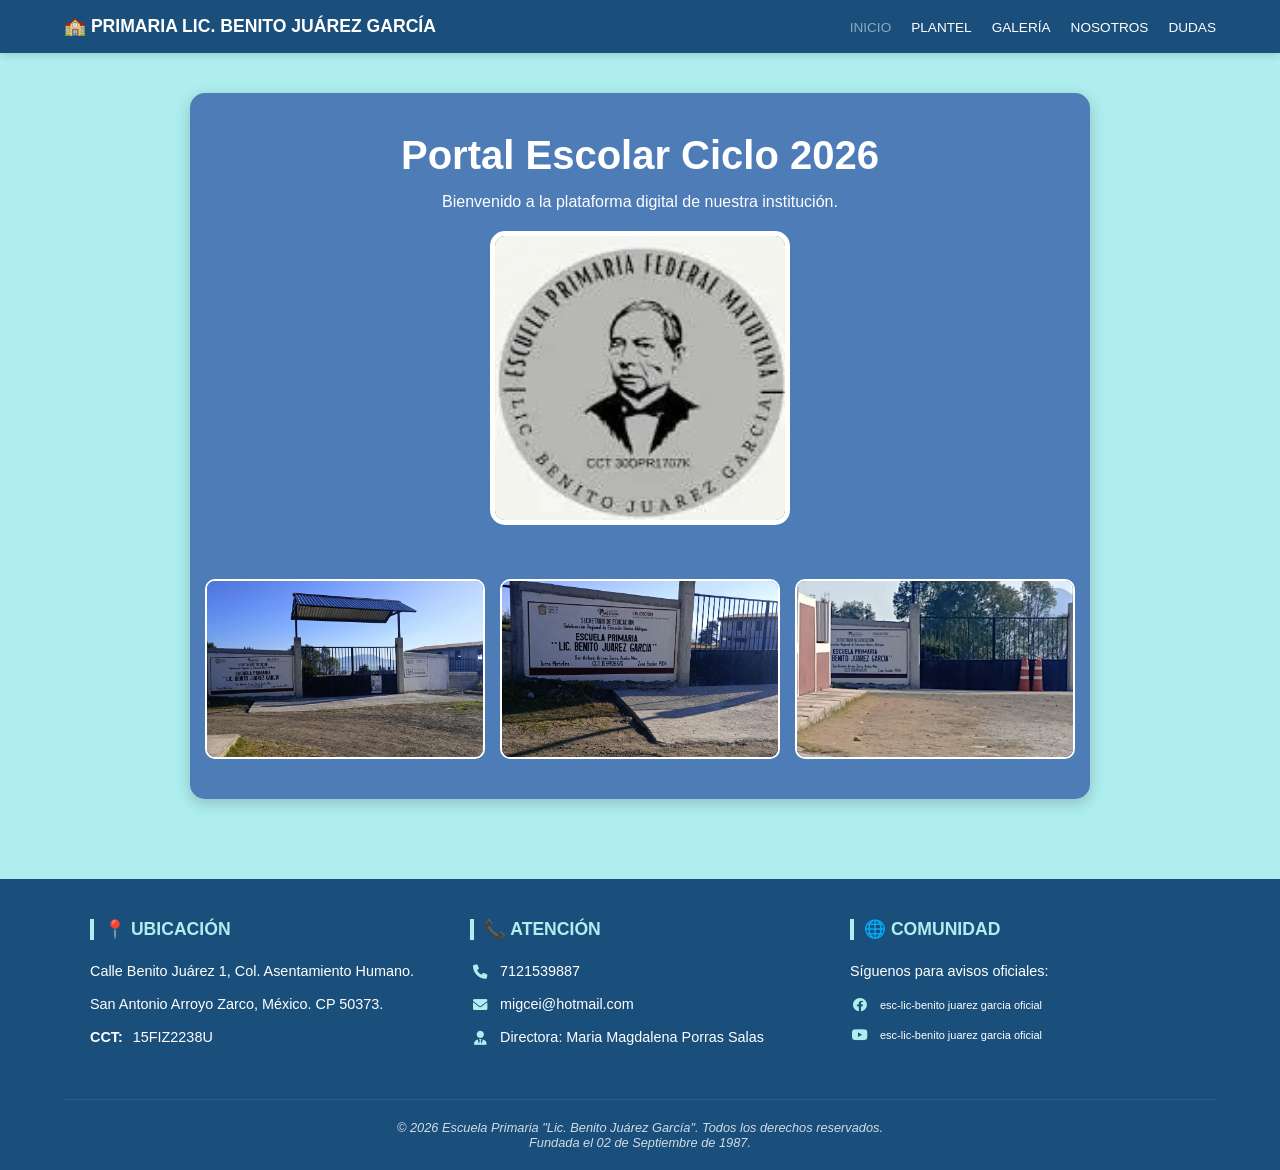
<file: index.html>
<!DOCTYPE html>
<html lang="es">
<head>
    <meta charset="UTF-8">
    <meta name="viewport" content="width=device-width, initial-scale=1.0">
    <title>Primaria LIC: Benito Juarez Garcia | Inicio</title>
    <link rel="stylesheet" href="https://cdnjs.cloudflare.com/ajax/libs/font-awesome/6.0.0/css/all.min.css">
    <style>
    :root {
        --azul-institucional: #1A4F7C;
        --azul-claro: #AEEEEE;
        --blanco: #ffffff;
        --texto: #333;
    }

    * {
        box-sizing: border-box;
        margin: 0;
        padding: 0;
        font-family: 'Segoe UI', Arial, sans-serif;
    }

    body {
        background-color: var(--azul-claro);
        color: var(--texto);
        display: flex;
        flex-direction: column;
        min-height: 100vh;
    }

    /* --- NAVEGACIÓN --- */
    .navbar {
        background-color: var(--azul-institucional);
        color: var(--blanco);
        padding: 1rem 5%;
        display: flex;
        justify-content: space-between;
        align-items: center;
        position: sticky;
        top: 0;
        z-index: 1000;
        box-shadow: 0 2px 8px rgba(0,0,0,0.15);
    }

    .logo { font-weight: bold; font-size: 1.1rem; }

    .nav-links { display: flex; list-style: none; gap: 20px; }

    .nav-links a {
        color: var(--blanco);
        text-decoration: none;
        font-size: 0.85rem;
        font-weight: 500;
        transition: 0.3s;
    }

    .nav-links a:hover { color: var(--azul-claro); }

    @media (max-width: 600px) {
        .navbar { 
            flex-direction: column; 
            gap: 10px; 
            text-align: center;
        }
        .nav-links { 
            gap: 10px; 
            font-size: 0.75rem; 
            flex-wrap: wrap;
            justify-content: center;
        }
    }

    /* --- CUERPO DEL PORTAL --- */
    .container {
        max-width: 1000px;
        margin: 40px auto;
        padding: 0 20px;
        text-align: center;
        flex: 1;
    }

    .hero-card {
        background: #4E7CB7;
        border-radius: 15px;
        padding: 40px 15px; 
        box-shadow: 0 4px 15px rgba(0,0,0,0.2);
        color: white;
    }

    h1 { font-size: 2.5rem; margin-bottom: 15px; }

    @media (max-width: 600px) {
        h1 { font-size: 1.8rem; }
        .main-logo { width: 100% !important; max-width: 300px; }
    }
    
    .main-logo {
        width: 300px;
        border-radius: 15px;
        border: 5px solid white;
        margin: 20px 0;
    }

    /* --- GALERÍA --- */
    .gallery-row {
        display: flex;
        justify-content: center;
        gap: 10px; 
        margin-top: 30px;
        flex-wrap: nowrap; 
        width: 100%;
    }

    .gallery-row img {
        width: 31%; 
        height: 150px; 
        border-radius: 10px;
        border: 2px solid white;
        object-fit: cover;
        transition: 0.3s;
    }

    @media (min-width: 768px) {
        .gallery-row img {
            height: 180px;
            width: 280px; 
        }
        .gallery-row {
            gap: 15px;
        }
    }

    .gallery-row img:hover { transform: scale(1.05); }

    /* --- FOOTER PROFESIONAL (UNIFICADO) --- */
    .main-footer {
        background-color: var(--azul-institucional);
        color: #ffffff;
        padding: 40px 5% 20px 5%;
        margin-top: 40px;
        font-size: 0.9rem;
        text-align: left;
    }

    .footer-content {
        display: grid;
        grid-template-columns: repeat(auto-fit, minmax(250px, 1fr));
        gap: 40px;
        max-width: 1100px;
        margin: 0 auto;
    }

    .footer-section h3 {
        color: var(--azul-claro);
        font-size: 1.1rem;
        margin-bottom: 20px;
        border-left: 4px solid var(--azul-claro);
        padding-left: 10px;
        text-transform: uppercase;
    }

    .footer-section p {
        margin: 10px 0;
        line-height: 1.6;
        display: flex;
        align-items: center;
        gap: 10px;
    }

    .footer-section i {
        color: var(--azul-claro);
        width: 20px;
        text-align: center;
    }

    .social-media { display: flex; flex-direction: column; gap: 15px; margin-top: 15px; }

    .social-icon {
        color: white;
        text-decoration: none;
        display: flex;
        align-items: center;
        gap: 10px;
        transition: 0.3s ease;
    }

    .social-icon:hover { color: var(--azul-claro); transform: translateY(-5px); }

    .social-text {
        font-size: 11px;
        white-space: nowrap; 
        overflow: hidden; 
        text-overflow: ellipsis; 
        max-width: 180px; 
    }

    .footer-bottom {
        text-align: center;
        margin-top: 40px;
        padding-top: 20px;
        border-top: 1px solid rgba(255, 255, 255, 0.1);
        font-size: 0.8rem;
        opacity: 0.8;
        font-style: italic;
    }

    /* CENTRADO PARA MÓVIL */
    @media (max-width: 768px) {
        .main-footer { text-align: center; }
        .footer-section h3 { border-left: none; padding-left: 0; }
        .footer-section p { justify-content: center; }
        .social-media { align-items: center; }
        .social-icon { justify-content: center; }
    }

    .desactivado { opacity: 0.5; }
</style>
</head>
<body>

    <nav class="navbar">
        <div class="logo">🏫 PRIMARIA LIC. BENITO JUÁREZ GARCÍA</div>
        <ul class="nav-links">
            <li class="desactivado"><a href="index.html">INICIO</a></li>
            <li><a href="plantel.html">PLANTEL</a></li>
            <li><a href="galeria.html">GALERÍA</a></li>
            <li><a href="nosotros.html">NOSOTROS</a></li>
            <li><a href="contacto.html">DUDAS</a></li>
        </ul>
    </nav>

    <main class="container">
        <div class="hero-card">
            <h1>Portal Escolar Ciclo 2026</h1>
            <p>Bienvenido a la plataforma digital de nuestra institución.</p>
            
            <img src="benito.webp" class="main-logo" alt="Escudo Escuela">

            <div class="gallery-row">
                <img src="3.webp">
                <img src="2.webp">
                <img src="esc-19.webp">
            </div>
        </div>
    </main>

    <footer class="main-footer">
        <div class="footer-content">
            <div class="footer-section">
                <h3>📍 Ubicación</h3>
                <p>Calle Benito Juárez 1, Col. Asentamiento Humano.</p>
                <p>San Antonio Arroyo Zarco, México. CP 50373.</p>
                <p><strong>CCT:</strong> 15FIZ2238U</p>
            </div>

            <div class="footer-section">
                <h3>📞 Atención</h3>
                <p><i class="fas fa-phone"></i> 7121539887</p>
                <p><i class="fas fa-envelope"></i> migcei@hotmail.com</p>
                <p><i class="fas fa-user-tie"></i> Directora: Maria Magdalena Porras Salas</p>
            </div>

            <div class="footer-section">
                <h3>🌐 Comunidad</h3>
                <p>Síguenos para avisos oficiales:</p>
                <div class="social-media">
                    <a href="https://facebook.com" target="_blank" class="social-icon">
                        <i class="fab fa-facebook"></i>
                        <span class="social-text">esc-lic-benito juarez garcia oficial</span>
                    </a>
                    <a href="https://youtube.com" target="_blank" class="social-icon">
                        <i class="fab fa-youtube"></i>
                        <span class="social-text">esc-lic-benito juarez garcia oficial</span>
                    </a>
                </div>
            </div>
        </div>

        <div class="footer-bottom">
            <p>&copy; 2026 Escuela Primaria "Lic. Benito Juárez García". Todos los derechos reservados.</p>
            <p>Fundada el 02 de Septiembre de 1987.</p>
        </div>
    </footer>
</body>
</html>
</file>
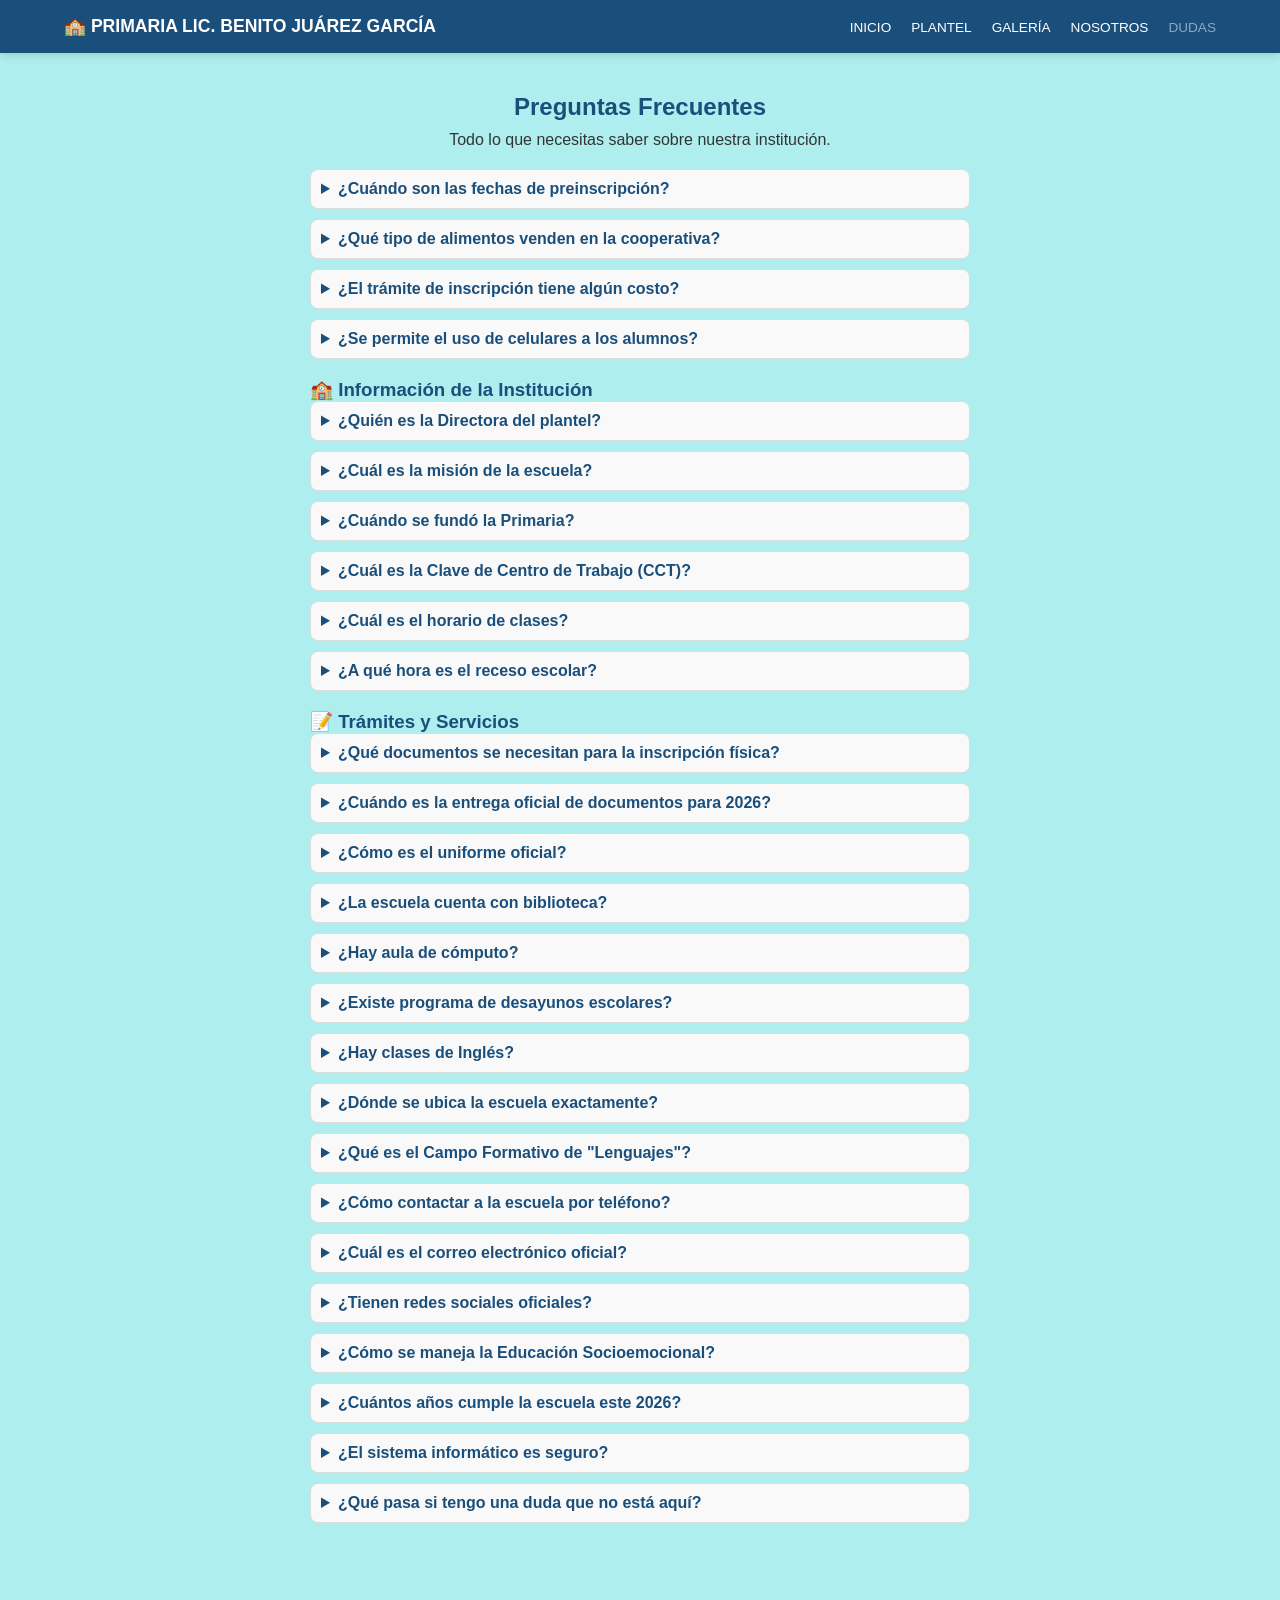
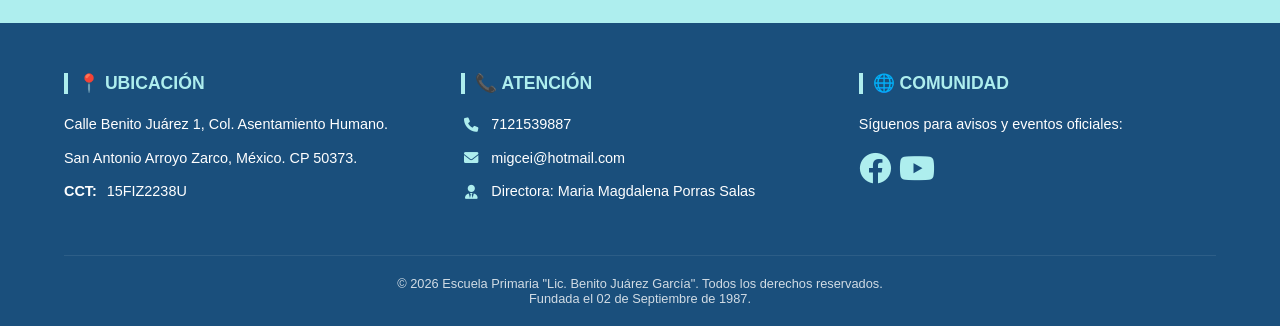
<file: contacto.html>
<!DOCTYPE html>
<html lang="es">
<head>
    <meta charset="UTF-8">
    <meta name="viewport" content="width=device-width, initial-scale=1.0">
    <title>Dudas - PRIMARIA LIC: BENITO JUAREZ GARCIA</title>
    <link rel="stylesheet" href="https://cdnjs.cloudflare.com/ajax/libs/font-awesome/6.0.0/css/all.min.css">
    <style>
        :root {
            --azul-cielo: #AEEEEE;    /* Color del uniforme */
            --azul-marino: #1A4F7C;   /* Color formal para navegación y footer */
            --blanco: #ffffff;
            --texto: #333;
            --verde-boton: #2e7d32;
        }

        * {
            box-sizing: border-box;
            margin: 0;
            padding: 0;
            font-family: 'Segoe UI', Arial, sans-serif;
        }

        /* --- LA SOLUCIÓN DEL FOOTER --- */
        body {
            background-color: var(--azul-cielo);
            color: var(--texto);
            display: flex;
            flex-direction: column;
            min-height: 100vh; /* Obliga al cuerpo a medir el 100% de la pantalla */
        }

        main.container {
            flex: 1; /* Esto estira el contenido y empuja el footer al fondo */
            max-width: 700px;
            margin: 40px auto;
            padding: 0 20px;
            width: 100%;
        }

        /* --- NAVEGACIÓN --- */
        .navbar {
            background-color: var(--azul-marino);
            color: var(--blanco);
            padding: 1rem 5%;
            display: flex;
            justify-content: space-between;
            align-items: center;
            position: sticky;
            top: 0;
            z-index: 1000;
            box-shadow: 0 2px 8px rgba(0,0,0,0.15);
        }

        .logo { font-weight: bold; font-size: 1.1rem; }

        .nav-links { display: flex; list-style: none; gap: 20px; }

        .nav-links a {
            color: var(--blanco);
            text-decoration: none;
            font-size: 0.85rem;
            font-weight: 500;
        }

        /* Bloqueo del botón DUDAS (página actual) */
        #opcion5 { pointer-events: none; color: #a0c4ff; cursor: not-allowed; }

        /* --- TARJETA DE DUDAS --- */
        .contacto-card {
            background: var(--blanco);
            padding: 40px;
            border-radius: 15px;
            box-shadow: 0 4px 20px rgba(0,0,0,0.1);
            border-top: 6px solid var(--azul-marino);
        }

        h2 { color: var(--azul-marino); text-align: center; margin-bottom: 10px; }

        .instrucciones { text-align: center; color: #666; margin-bottom: 25px; font-size: 0.95rem; }

        textarea {
            width: 100%;
            height: 120px;
            background: #fdfdfd;
            border: 2px solid #eee;
            border-radius: 10px;
            padding: 15px;
            font-size: 1rem;
            resize: none;
            margin-bottom: 20px;
        }

        textarea:focus { outline: none; border-color: var(--azul-marino); }

        .btn-enviar {
            background: var(--verde-boton);
            color: white;
            border: none;
            padding: 15px;
            border-radius: 8px;
            cursor: pointer;
            font-weight: bold;
            width: 100%;
            transition: 0.3s ease;
        }

        .btn-enviar:hover { background: #1b5e20; transform: translateY(-2px); }

        /* --- RESPUESTA DEL ASISTENTE --- */
        .respuesta-ia {
            margin-top: 25px;
            padding: 20px;
            background: #e3f2fd;
            border-left: 5px solid var(--azul-marino);
            border-radius: 8px;
            display: none;
        }

        /* --- FOOTER SIEMPRE ABAJO --- */
        footer {
            background-color: var(--azul-marino);
            color: var(--blanco);
            padding: 20px;
            text-align: center;
            font-size: 0.85rem;
            width: 100%;
        }

        @media (max-width: 600px) {
            .navbar { flex-direction: column; gap: 10px; }
            .nav-links { gap: 10px; font-size: 0.75rem; }
        }
        /* --- FOOTER PROFESIONAL IGUAL AL DE PLANTEL --- */
.main-footer {
    background-color: var(--azul-marino);
    color: var(--blanco);
    padding: 50px 5% 20px 5%;
    margin-top: 50px;
    font-size: 0.9rem;
    text-align: left; /* Asegura alineación correcta de columnas */
}

.footer-content {
    display: grid;
    grid-template-columns: repeat(auto-fit, minmax(280px, 1fr));
    gap: 40px;
    max-width: 1200px;
    margin: 0 auto;
}

.footer-section h3 {
    color: var(--azul-cielo);
    font-size: 1.1rem;
    margin-bottom: 20px;
    border-left: 4px solid var(--azul-cielo);
    padding-left: 10px;
    text-transform: uppercase;
}

.footer-section p {
    margin: 12px 0;
    line-height: 1.5;
    display: flex;
    align-items: center;
    gap: 10px;
}

.footer-section i {
    color: var(--azul-cielo);
    width: 20px;
    text-align: center;
}

.social-media {
    display: flex;
    gap: 20px;
    margin-top: 15px;
}

.social-icon {
    color: white;
    font-size: 2rem;
    transition: 0.3s ease;
    text-decoration: none;
}

.fa-facebook:hover { color: #1877F2; transform: translateY(-5px); }
.fa-youtube:hover { color: #FF0000; transform: translateY(-5px); }

.footer-bottom {
    text-align: center;
    margin-top: 40px;
    padding-top: 20px;
    border-top: 1px solid rgba(255, 255, 255, 0.1);
    font-size: 0.8rem;
    opacity: 0.8;
}

@media (max-width: 768px) {
    .footer-section { text-align: center; }
    .footer-section h3 { border-left: none; padding-left: 0; }
    .footer-section p { justify-content: center; }
    .social-media { justify-content: center; }
}
details {
    background: #f9f9f9;
    padding: 10px;
    border-radius: 8px;
    margin-bottom: 10px;
    border: 1px solid #ddd;
    transition: all 0.3s ease;
}

details[open] {
    background: #fff;
    border-left: 5px solid var(--azul-marino);
}

summary {
    font-weight: bold;
    cursor: pointer;
    color: var(--azul-marino);
    outline: none;
}

details p {
    margin-top: 10px;
    color: #555;
    line-height: 1.4;
}
.desactivado {
    opacity: 0.5;
}
.social-text {
    font-size: 11px; /* Letra pequeña como pediste */
    white-space: nowrap; /* Evita que el texto se rompa en varias líneas */
    overflow: hidden; /* Corta el texto si es demasiado largo para el cel */
    text-overflow: ellipsis; /* Pone "..." si el nombre es más largo que la pantalla */
    max-width: 180px; /* Límite para que no empuje otros elementos */
}
 
    </style>
</head>
<body>

    <nav class="navbar">
        <div class="logo">🏫 PRIMARIA LIC. BENITO JUÁREZ GARCÍA</div>
        <ul class="nav-links">
            <li><a href="index.html">INICIO</a></li>
            <li><a href="plantel.html">PLANTEL</a></li>
            <li><a href="galeria.html">GALERÍA</a></li>
            <li><a href="nosotros.html">NOSOTROS</a></li>
            <li class="desactivado"><a href="contacto.html">DUDAS</a></li>
        </ul>
    </nav>
    <main class="container">
    <section class="card">
        <h2>Preguntas Frecuentes</h2>
        <p style="text-align: center; margin-bottom: 20px;">Todo lo que necesitas saber sobre nuestra institución.</p>

        
        <details>
            <summary>¿Cuándo son las fechas de preinscripción?</summary>
            <p>El periodo principal inicia el 10 de marzo de 2026.</p>
        </details>

        <details>
            <summary>¿Qué tipo de alimentos venden en la cooperativa?</summary>
            <p>Se priorizan alimentos saludables siguiendo las normas de nutrición escolar.</p>
        </details>

        <details>
            <summary>¿El trámite de inscripción tiene algún costo?</summary>
            <p>La educación es gratuita, aunque la asociación de padres puede sugerir una aportación voluntaria.</p>
        </details>

        <details>
            <summary>¿Se permite el uso de celulares a los alumnos?</summary>
            <p>No, está prohibido por reglamento para evitar distracciones y pérdida de equipos.</p>
        </details>

        <h3 style="color: var(--azul-marino); margin-top: 20px;">🏫 Información de la Institución</h3>

        <details>
            <summary>¿Quién es la Directora del plantel?</summary>
            <p>La institución está a cargo de la Maestra Maria Magdalena Porras Salas.</p>
        </details>

        <details>
            <summary>¿Cuál es la misión de la escuela?</summary>
            <p>Nuestra misión es brindar una formación integral basada en excelencia, inclusión y valores éticos para potenciar habilidades académicas y sociales.</p>
        </details>

        <details>
            <summary>¿Cuándo se fundó la Primaria?</summary>
            <p>La escuela fue fundada oficialmente el 02 de Septiembre de 1987.</p>
        </details>

        <details>
            <summary>¿Cuál es la Clave de Centro de Trabajo (CCT)?</summary>
            <p>Nuestra clave oficial ante la SEP es 15FIZ2238U.</p>
        </details>

        <details>
            <summary>¿Cuál es el horario de clases?</summary>
            <p>La entrada es a las 8:00 AM y la salida a las 1:00 PM (13:00 hrs).</p>
        </details>

        <details>
            <summary>¿A qué hora es el receso escolar?</summary>
            <p>El tiempo de descanso para los alumnos es de 11:00 AM a 11:30 AM.</p>
        </details>

        <h3 style="color: var(--azul-marino); margin-top: 20px;">📝 Trámites y Servicios</h3>

        <details>
            <summary>¿Qué documentos se necesitan para la inscripción física?</summary>
            <p>Acta de nacimiento, CURP, comprobante de domicilio e identificación oficial del tutor.</p>
        </details>

        <details>
            <summary>¿Cuándo es la entrega oficial de documentos para 2026?</summary>
            <p>La fecha establecida es el 5 de agosto de 2026.</p>
        </details>

        <details>
            <summary>¿Cómo es el uniforme oficial?</summary>
            <p>Los lunes y viernes se usa el uniforme de gala. El resto de la semana se utiliza el uniforme deportivo.</p>
        </details>

        <details>
            <summary>¿La escuela cuenta con biblioteca?</summary>
            <p>Sí, contamos con un acervo completo disponible para consulta e investigación de los alumnos.</p>
        </details>

        <details>
            <summary>¿Hay aula de cómputo?</summary>
            <p>Sí, contamos con el Aula de Medios equipada con computadoras e internet para el desarrollo de habilidades digitales.</p>
        </details>

        <details>
            <summary>¿Existe programa de desayunos escolares?</summary>
            <p>Contamos con un programa de alimentación balanceada para apoyar la nutrición de nuestros estudiantes.</p>
        </details>

        <details>
            <summary>¿Hay clases de Inglés?</summary>
            <p>Sí, el idioma inglés está integrado en el campo formativo de Lenguajes.</p>
        </details>

        <details>
            <summary>¿Dónde se ubica la escuela exactamente?</summary>
            <p>Estamos en Calle Benito Juárez 1, Col. Asentamiento Humano, San Antonio Arroyo Zarco, México.</p>
        </details>


        <details>
            <summary>¿Qué es el Campo Formativo de "Lenguajes"?</summary>
            <p>Engloba el estudio del Español, las Artes y el Inglés para mejorar la comunicación del alumno.</p>
        </details>


        <details>
            <summary>¿Cómo contactar a la escuela por teléfono?</summary>
            <p>Puede comunicarse al teléfono 7121539887 para cualquier duda adicional.</p>
        </details>

        <details>
            <summary>¿Cuál es el correo electrónico oficial?</summary>
            <p>Nuestro contacto por correo es migcei@hotmail.com.</p>
        </details>

        <details>
            <summary>¿Tienen redes sociales oficiales?</summary>
            <p>Sí, puede encontrarnos en Facebook y Youtube para avisos.</p>
        </details>

        <details>
            <summary>¿Cómo se maneja la Educación Socioemocional?</summary>
            <p>Se trabaja dentro del campo "De lo Humano y lo Comunitario" para fortalecer los valores y el bienestar mental.</p>
        </details>

        <details>
            <summary>¿Cuántos años cumple la escuela este 2026?</summary>
            <p>En septiembre de 2026 la institución cumplirá 39 años de servicio educativo.</p>
        </details>

        <details>
            <summary>¿El sistema informático es seguro?</summary>
            <p>Sí, está construido con estándares modernos para proteger la información de los grados y registros escolares.</p>
        </details>

        <details>
            <summary>¿Qué pasa si tengo una duda que no está aquí?</summary>
            <p>Puedes escribirla en el chat de arriba o acudir personalmente a la dirección con la Maestra Maria Magdalena.</p>
        </details>

    </section>
</main>
    <footer class="main-footer">
    <div class="footer-content">
        <div class="footer-section">
            <h3>📍 Ubicación</h3>
            <p>Calle Benito Juárez 1, Col. Asentamiento Humano.</p>
            <p>San Antonio Arroyo Zarco, México. CP 50373.</p>
            <p><strong>CCT:</strong> 15FIZ2238U</p>
        </div>

        <div class="footer-section">
            <h3>📞 Atención</h3>
            <p><i class="fas fa-phone"></i> 7121539887</p>
            <p><i class="fas fa-envelope"></i> migcei@hotmail.com</p>
            <p><i class="fas fa-user-tie"></i> Directora: Maria Magdalena Porras Salas</p>
        </div>

        <div class="footer-section">
            <h3>🌐 Comunidad</h3>
            <p>Síguenos para avisos y eventos oficiales:</p>
            <div class="social-media">
                <a href="https://facebook.com" target="_blank" class="social-icon">
                    <i class="fab fa-facebook"></i>
                </a>
                <a href="https://youtube.com" target="_blank" class="social-icon">
                    <i class="fab fa-youtube"></i>
                    
                </a>
            </div>
        </div>
    </div>

    <div class="footer-bottom">
        <p>&copy; 2026 Escuela Primaria "Lic. Benito Juárez García". Todos los derechos reservados.</p>
        <p>Fundada el 02 de Septiembre de 1987.</p>
    </div>
</footer>
</body>
</html>
</file>
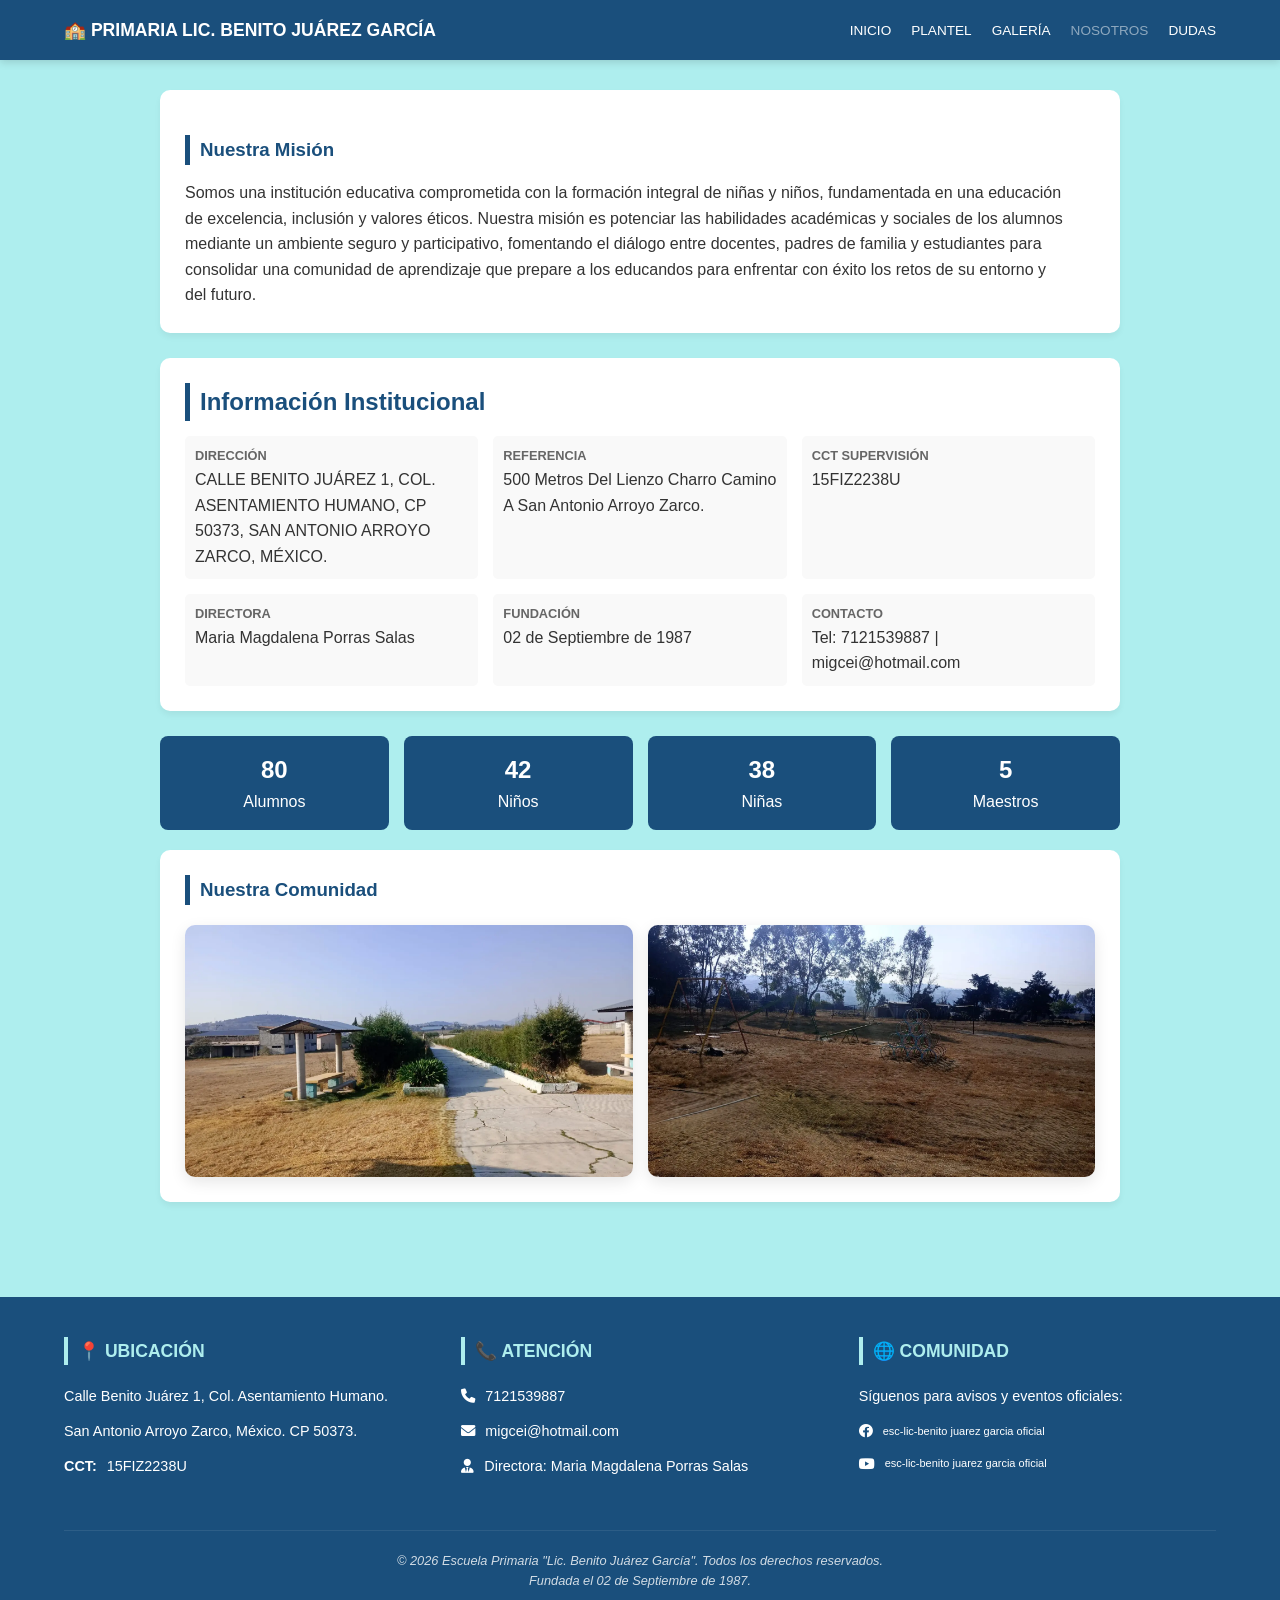
<file: nosotros.html>
<!DOCTYPE html>
<html lang="es">
<head>
    <meta charset="UTF-8">
    <meta name="viewport" content="width=device-width, initial-scale=1.0">
    <title>Primaria Lic. Benito Juárez García | Nosotros</title>
    <link rel="stylesheet" href="https://cdnjs.cloudflare.com/ajax/libs/font-awesome/6.0.0/css/all.min.css">
    <style>
        :root {
            --azul-cielo: #AEEEEE;
            --azul-marino: #1A4F7C;
            --blanco: #ffffff;
            --texto: #333;
        }

        * {
            box-sizing: border-box;
            margin: 0;
            padding: 0;
            font-family: 'Segoe UI', Arial, sans-serif;
        }

        body {
            background-color: var(--azul-cielo);
            color: var(--texto);
            line-height: 1.6;
            display: flex;
            flex-direction: column;
            min-height: 100vh;
        }

        /* --- NAVEGACIÓN --- */
        .navbar {
            background-color: var(--azul-marino);
            color: var(--blanco);
            padding: 1rem 5%;
            display: flex;
            justify-content: space-between;
            align-items: center;
            position: sticky;
            top: 0;
            z-index: 1000;
            box-shadow: 0 2px 8px rgba(0,0,0,0.15);
        }

        .logo { font-weight: bold; font-size: 1.1rem; }

        .nav-links { display: flex; list-style: none; gap: 20px; }

        .nav-links a {
            color: var(--blanco);
            text-decoration: none;
            font-size: 0.85rem;
            font-weight: 500;
            transition: 0.3s;
        }

        .nav-links a:hover { color: var(--azul-cielo); }

        @media (max-width: 768px) {
            .navbar { flex-direction: column; gap: 10px; text-align: center; }
            .nav-links { gap: 10px; font-size: 0.75rem; flex-wrap: wrap; justify-content: center; }
        }

        /* --- CONTENIDO --- */
        main.container {
            flex: 1;
            max-width: 1000px;
            margin: 30px auto;
            padding: 0 20px;
            width: 100%;
        }

        .card {
            background: var(--blanco);
            border-radius: 10px;
            padding: 25px;
            margin-bottom: 25px;
            box-shadow: 0 4px 6px rgba(0,0,0,0.05);
        }

        h2, h3 {
            color: var(--azul-marino);
            margin-bottom: 15px;
            border-left: 5px solid var(--azul-marino);
            padding-left: 10px;
        }

        .grid-datos {
            display: grid;
            grid-template-columns: repeat(auto-fit, minmax(280px, 1fr));
            gap: 15px;
        }

        .dato-item {
            padding: 10px;
            background: #f9f9f9;
            border-radius: 5px;
        }

        .dato-item strong {
            display: block;
            font-size: 0.8rem;
            color: #666;
            text-transform: uppercase;
        }

        .stats-grid {
            display: grid;
            grid-template-columns: repeat(auto-fit, minmax(150px, 1fr));
            gap: 15px;
            margin: 20px 0;
            text-align: center;
        }

        .stat-box {
            background: var(--azul-marino);
            color: white;
            padding: 15px;
            border-radius: 8px;
        }

        .stat-number {
            display: block;
            font-size: 1.5rem;
            font-weight: bold;
        }

        .mision-flex {
            display: flex;
            gap: 30px;
            align-items: center;
            margin-top: 20px;
        }

        @media (max-width: 768px) {
            .mision-flex { flex-direction: column; }
        }

        .img-responsiva {
            width: 100%;
            height: auto;
            border-radius: 10px;
            box-shadow: 0 5px 15px rgba(0,0,0,0.1);
        }

        .galeria {
            display: grid;
            grid-template-columns: repeat(auto-fit, minmax(300px, 1fr));
            gap: 15px;
            margin-top: 20px;
        }

        /* --- FOOTER UNIFICADO --- */
        .main-footer {
            background-color: var(--azul-marino);
            color: #ffffff;
            padding: 40px 5% 20px 5%;
            margin-top: 40px;
            font-size: 0.9rem;
            text-align: left;
        }

        .footer-content {
            display: grid;
            grid-template-columns: repeat(auto-fit, minmax(280px, 1fr));
            gap: 40px;
            max-width: 1200px;
            margin: 0 auto;
        }

        .footer-section h3 {
            color: var(--azul-cielo);
            font-size: 1.1rem;
            margin-bottom: 20px;
            border-left: 4px solid var(--azul-cielo);
            padding-left: 10px;
            text-transform: uppercase;
        }

        .footer-section p {
            margin: 12px 0;
            display: flex;
            align-items: center;
            gap: 10px;
        }

        .social-media { display: flex; flex-direction: column; gap: 15px; margin-top: 15px; }

        .social-icon {
            color: white;
            text-decoration: none;
            display: flex;
            align-items: center;
            gap: 10px;
            transition: 0.3s ease;
        }

        .fa-facebook:hover { color: #1877F2; }
        .fa-youtube:hover { color: #FF0000; }
        .social-icon:hover { transform: translateY(-5px); }

        .social-text {
            font-size: 11px;
            white-space: nowrap;
            overflow: hidden;
            text-overflow: ellipsis;
            max-width: 180px;
        }

        .footer-bottom {
            text-align: center;
            margin-top: 40px;
            padding-top: 20px;
            border-top: 1px solid rgba(255, 255, 255, 0.1);
            font-size: 0.8rem;
            opacity: 0.8;
            font-style: italic;
        }

        @media (max-width: 768px) {
            .main-footer { text-align: center; }
            .footer-section h3 { border-left: none; padding-left: 0; }
            .footer-section p { justify-content: center; }
            .social-media { align-items: center; }
            .social-icon { justify-content: center; }
        }

        .desactivado { opacity: 0.5; }
    </style>
</head>
<body>

    <nav class="navbar">
        <div class="logo">🏫 PRIMARIA LIC. BENITO JUÁREZ GARCÍA</div>
        <ul class="nav-links">
            <li><a href="index.html">INICIO</a></li>
            <li><a href="plantel.html">PLANTEL</a></li>
            <li><a href="galeria.html">GALERÍA</a></li>
            <li class="desactivado"><a href="nosotros.html">NOSOTROS</a></li>
            <li><a href="contacto.html">DUDAS</a></li>
        </ul>
    </nav>

    <main class="container">
        
        <section class="card">
            <div class="mision-flex">
                <div class="mision-texto">
                    <h3>Nuestra Misión</h3>
                    <p>Somos una institución educativa comprometida con la formación integral de niñas y niños, fundamentada en una educación de excelencia, inclusión y valores éticos. Nuestra misión es potenciar las habilidades académicas y sociales de los alumnos mediante un ambiente seguro y participativo, fomentando el diálogo entre docentes, padres de familia y estudiantes para consolidar una comunidad de aprendizaje que prepare a los educandos para enfrentar con éxito los retos de su entorno y del futuro.</p>
                </div>
                <div class="mision-img" style="flex: 1;">
                    <img src="esc-3.webp" class="img-responsiva" alt="Fachada">
                </div>
            </div>
        </section>

        <section class="card">
            <h2>Información Institucional</h2>
            <div class="grid-datos">
                <div class="dato-item"><strong>Dirección</strong> CALLE BENITO JUÁREZ 1, COL. ASENTAMIENTO HUMANO, CP 50373, SAN ANTONIO ARROYO ZARCO, MÉXICO.</div>
                <div class="dato-item"><strong>Referencia</strong> 500 Metros Del Lienzo Charro Camino A San Antonio Arroyo Zarco.</div>
                <div class="dato-item"><strong>CCT Supervisión</strong> 15FIZ2238U</div>
                <div class="dato-item"><strong>Directora</strong> Maria Magdalena Porras Salas</div>
                <div class="dato-item"><strong>Fundación</strong> 02 de Septiembre de 1987</div>
                <div class="dato-item"><strong>Contacto</strong> Tel: 7121539887 | migcei@hotmail.com</div>
            </div>
        </section>

        <div class="stats-grid">
            <div class="stat-box"><span class="stat-number">80</span> Alumnos</div>
            <div class="stat-box"><span class="stat-number">42</span> Niños</div>
            <div class="stat-box"><span class="stat-number">38</span> Niñas</div>
            <div class="stat-box"><span class="stat-number">5</span> Maestros</div>
        </div>

        <section class="card">
            <h3>Nuestra Comunidad</h3>
            <div class="galeria">
                <img src="esc-15.webp" class="img-responsiva" alt="Actividad 1">
                <img src="esc-5.webp" class="img-responsiva" alt="Actividad 2">
            </div>
        </section>

    </main>

    <footer class="main-footer">
        <div class="footer-content">
            <div class="footer-section">
                <h3>📍 Ubicación</h3>
                <p>Calle Benito Juárez 1, Col. Asentamiento Humano.</p>
                <p>San Antonio Arroyo Zarco, México. CP 50373.</p>
                <p><strong>CCT:</strong> 15FIZ2238U</p>
            </div>

            <div class="footer-section">
                <h3>📞 Atención</h3>
                <p><i class="fas fa-phone"></i> 7121539887</p>
                <p><i class="fas fa-envelope"></i> migcei@hotmail.com</p>
                <p><i class="fas fa-user-tie"></i> Directora: Maria Magdalena Porras Salas</p>
            </div>

            <div class="footer-section">
                <h3>🌐 Comunidad</h3>
                <p>Síguenos para avisos y eventos oficiales:</p>
                <div class="social-media">
                    <a href="https://facebook.com" target="_blank" class="social-icon">
                        <i class="fab fa-facebook"></i>
                        <span class="social-text">esc-lic-benito juarez garcia oficial</span>
                    </a>
                    <a href="https://youtube.com" target="_blank" class="social-icon">
                        <i class="fab fa-youtube"></i>
                        <span class="social-text">esc-lic-benito juarez garcia oficial</span>
                    </a>
                </div>
            </div>
        </div>

        <div class="footer-bottom">
            <p>&copy; 2026 Escuela Primaria "Lic. Benito Juárez García". Todos los derechos reservados.</p>
            <p>Fundada el 02 de Septiembre de 1987.</p>
        </div>
    </footer>
</body>
</html>
</file>
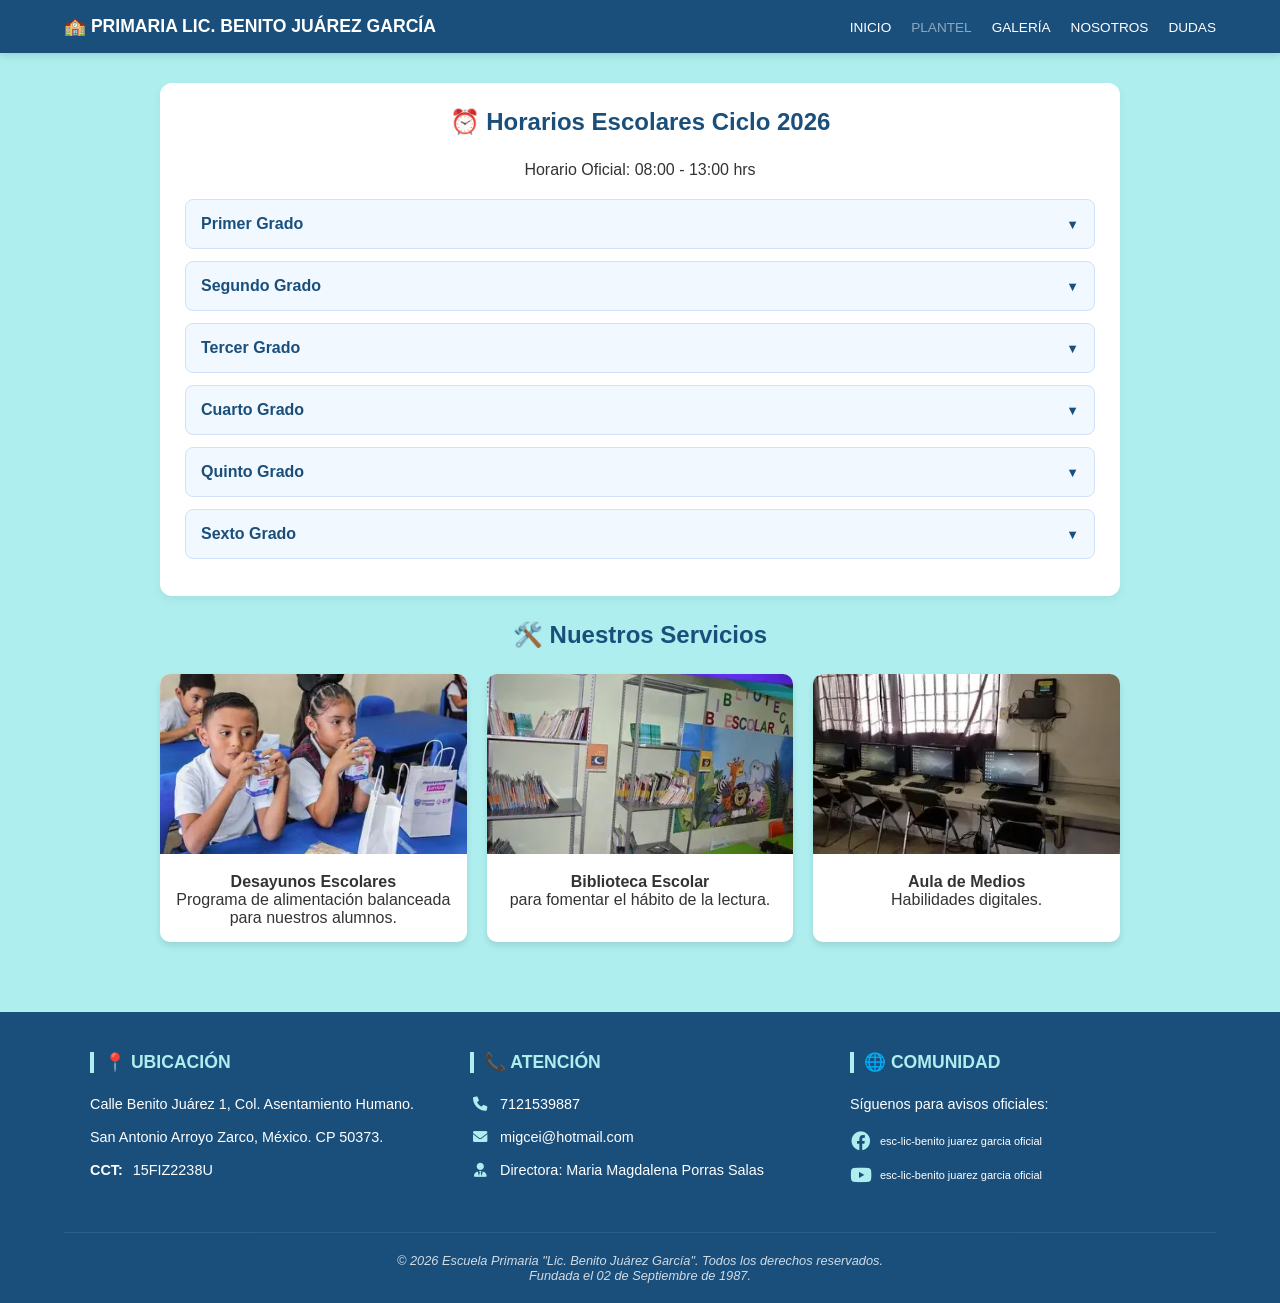
<file: plantel.html>
<!DOCTYPE html>
<html lang="es">
<head>
    <meta charset="UTF-8">
    <meta name="viewport" content="width=device-width, initial-scale=1.0">
    <title>Nuestro Plantel | Primaria Lic. Benito Juárez García</title>
    <link rel="stylesheet" href="https://cdnjs.cloudflare.com/ajax/libs/font-awesome/6.0.0/css/all.min.css">
    <style>
        :root {
            --azul-institucional: #1A4F7C;
            --azul-claro: #AEEEEE;
            --blanco: #ffffff;
            --texto: #333;
        }

        * { 
            box-sizing: border-box; 
            margin: 0; 
            padding: 0; 
            font-family: 'Segoe UI', Arial, sans-serif; 
        }

        body {
            background-color: var(--azul-claro);
            color: var(--texto);
            display: flex;
            flex-direction: column;
            min-height: 100vh;
        }

        /* --- NAVEGACIÓN --- */
        .navbar {
            background-color: var(--azul-institucional);
            color: var(--blanco);
            padding: 1rem 5%;
            display: flex;
            justify-content: space-between;
            align-items: center;
            position: sticky;
            top: 0;
            z-index: 1000;
            box-shadow: 0 2px 8px rgba(0,0,0,0.15);
        }

        .logo { font-weight: bold; font-size: 1.1rem; }
        .nav-links { display: flex; list-style: none; gap: 20px; }
        .nav-links a {
            color: var(--blanco);
            text-decoration: none;
            font-size: 0.85rem;
            font-weight: 500;
            transition: 0.3s;
        }
        .nav-links a:hover { color: var(--azul-claro); }

        @media (max-width: 600px) {
            .navbar { flex-direction: column; gap: 10px; text-align: center; }
            .nav-links { gap: 10px; font-size: 0.75rem; flex-wrap: wrap; justify-content: center; }
            .logo { font-size: 0.9rem; }
        }

        /* --- CONTENEDOR --- */
        .container {
            flex: 1;
            max-width: 1000px;
            margin: 30px auto;
            padding: 0 20px;
            width: 100%;
        }

        .card {
            background: var(--blanco);
            border-radius: 12px;
            padding: 25px;
            margin-bottom: 25px;
            box-shadow: 0 4px 10px rgba(0,0,0,0.05);
            width: 100%;
            overflow: hidden; 
        }

        h2 { color: var(--azul-institucional); text-align: center; margin-bottom: 25px; }

        /* --- HORARIOS (DISEÑO ACORDEÓN) --- */
        details {
            background: #f1f8ff;
            margin-bottom: 12px;
            border-radius: 8px;
            overflow: hidden;
            border: 1px solid #d0e1f9;
        }

        summary {
            padding: 15px;
            font-weight: bold;
            color: var(--azul-institucional);
            cursor: pointer;
            display: flex;
            justify-content: space-between;
            align-items: center;
            list-style: none;
        }

        summary::after { content: '▼'; font-size: 0.8rem; }
        details[open] summary::after { content: '▲'; }

        .table-wrapper { 
            overflow-x: auto; 
            width: 100%;
            -webkit-overflow-scrolling: touch;
            background: white;
            display: block;
        }

        table {
            width: 100%;
            border-collapse: collapse;
            min-width: 600px;
        }

        th, td {
            padding: 12px;
            border: 1px solid #eee;
            text-align: center;
            font-size: 0.85rem;
        }

        th { background-color: var(--azul-institucional); color: white; }

        /* --- SERVICIOS --- */
        .servicios-grid {
            display: grid;
            grid-template-columns: repeat(auto-fit, minmax(280px, 1fr));
            gap: 20px;
            margin-top: 20px;
        }

        .servicio-item {
            background: var(--blanco);
            border-radius: 10px;
            overflow: hidden;
            text-align: center;
            box-shadow: 0 4px 6px rgba(0,0,0,0.1);
            transition: 0.3s;
        }
        .servicio-item:hover { transform: translateY(-5px); }
        .servicio-item img { width: 100%; height: 180px; object-fit: cover; }
        .servicio-info { padding: 15px; }

        /* --- FOOTER PROFESIONAL (ESTILO UNIFICADO) --- */
        .main-footer {
            background-color: var(--azul-institucional);
            color: #ffffff;
            padding: 40px 5% 20px 5%;
            margin-top: 40px;
            font-size: 0.9rem;
            text-align: left;
        }

        .footer-content {
            display: grid;
            grid-template-columns: repeat(auto-fit, minmax(250px, 1fr));
            gap: 40px;
            max-width: 1100px;
            margin: 0 auto;
        }

        .footer-section h3 {
            color: var(--azul-claro);
            font-size: 1.1rem;
            margin-bottom: 20px;
            border-left: 4px solid var(--azul-claro);
            padding-left: 10px;
            text-transform: uppercase;
        }

        .footer-section p {
            margin: 10px 0;
            line-height: 1.6;
            display: flex;
            align-items: center;
            gap: 10px;
        }

        .footer-section i {
            color: var(--azul-claro);
            width: 20px;
            text-align: center;
        }

        .social-media { display: flex; flex-direction: column; gap: 15px; margin-top: 15px; }

        .social-icon {
            color: white;
            font-size: 1.2rem;
            transition: 0.3s ease;
            text-decoration: none;
            display: flex;
            align-items: center;
            gap: 10px;
        }

        .fa-facebook:hover { color: #1877F2; }
        .fa-youtube:hover { color: #FF0000; }
        .social-icon:hover { transform: translateY(-5px); }

        .social-text {
            font-size: 11px;
            white-space: nowrap;
            overflow: hidden;
            text-overflow: ellipsis;
            max-width: 180px;
        }

        .footer-bottom {
            text-align: center;
            margin-top: 40px;
            padding-top: 20px;
            border-top: 1px solid rgba(255, 255, 255, 0.1);
            font-size: 0.8rem;
            opacity: 0.8;
            font-style: italic;
        }

        /* AJUSTE PARA CENTRADO EN CELULAR */
        @media (max-width: 768px) {
            .main-footer { text-align: center; }
            .footer-section h3 { border-left: none; padding-left: 0; }
            .footer-section p { justify-content: center; }
            .social-media { align-items: center; }
            .social-icon { justify-content: center; }
        }

        .desactivado { opacity: 0.5; }
    </style>
</head>
<body>

    <nav class="navbar">
        <div class="logo">🏫 PRIMARIA LIC. BENITO JUÁREZ GARCÍA</div>
        <ul class="nav-links">
            <li><a href="index.html">INICIO</a></li>
            <li class="desactivado"><a href="plantel.html">PLANTEL</a></li>
            <li><a href="galeria.html">GALERÍA</a></li>
            <li><a href="nosotros.html">NOSOTROS</a></li>
            <li><a href="contacto.html">DUDAS</a></li>
        </ul>
    </nav>

    <main class="container">
        <section class="card">
            <h2>⏰ Horarios Escolares Ciclo 2026</h2>
            <p style="text-align: center; margin-bottom: 20px;">Horario Oficial: 08:00 - 13:00 hrs</p>

            <details>
                <summary>Primer Grado</summary>
                <div class="table-wrapper">
                    <table>
                        <tr><th>Hora</th><th>Lunes</th><th>Martes</th><th>Miércoles</th><th>Jueves</th><th>Viernes</th></tr>
                        <tr><td>8:00-9:40</td><td>ESPAÑOL</td><td>EDUCACION DEL MEDIO</td><td>MATEMATICAS</td><td>ARTES</td><td>INGLES</td></tr>
                        <tr><td>9:40-11:00</td><td>VIDA SALUDABLE</td><td>INGLES</td><td>EDUCACION FISICA</td><td>FORMACION CIVICA Y ETICA</td><td>CONOCIMIENTO DEL MEDIO</td></tr>
                        <tr><td colspan="6" style="background:#f1f8ff; font-weight:bold;">🍎 RECESO (11:00-11:30)</td></tr>
                        <tr><td>11:30-13:00</td><td>EDUCACION SOCIOEMOCIONAL</td><td>ESPAÑOL</td><td>MATEMATICAS</td><td>MATEMATICAS</td><td>ESPAÑOL</td></tr>
                    </table>
                </div>
            </details>

            <details>
                <summary>Segundo Grado</summary>
                <div class="table-wrapper">
                    <table>
                        <tr><th>Hora</th><th>Lunes</th><th>Martes</th><th>Miércoles</th><th>Jueves</th><th>Viernes</th></tr>
                        <tr><td>8:00-9:40</td><td>ESPAÑOL</td><td>EDUCACION DEL MEDIO</td><td>MATEMATICAS</td><td>ARTES</td><td>INGLES</td></tr>
                        <tr><td>9:40-11:00</td><td>VIDA SALUDABLE</td><td>INGLES</td><td>EDUCACION FISICA</td><td>FORMACION CIVICA Y ETICA</td><td>CONOCIMIENTO DEL MEDIO</td></tr>
                        <tr><td colspan="6" style="background:#f1f8ff; font-weight:bold;">🍎 RECESO (11:00-11:30)</td></tr>
                        <tr><td>11:30-13:00</td><td>EDUCACION SOCIOEMOCIONAL</td><td>ESPAÑOL</td><td>MATEMATICAS</td><td>MATEMATICAS</td><td>ESPAÑOL</td></tr>
                    </table>
                </div>
            </details>

            <details>
                <summary>Tercer Grado</summary>
                <div class="table-wrapper">
                    <table>
                        <tr><th>Hora</th><th>Lunes</th><th>Martes</th><th>Miércoles</th><th>Jueves</th><th>Viernes</th></tr>
                        <tr><td>8:00-9:40</td><td>ESPAÑOL</td><td>MATEMATICAS</td><td>CIENCIAS NATURALES</td><td>MATEMATICAS</td><td>INGLES</td></tr>
                        <tr><td>9:40-11:00</td><td>ARTES</td><td>INGLES</td><td>EDUCACION FISICA</td><td>FORMACION CIVICA Y ETICA</td><td>HISTORIA</td></tr>
                        <tr><td colspan="6" style="background:#f1f8ff; font-weight:bold;">🍎 RECESO (11:00-11:30)</td></tr>
                        <tr><td>11:30-13:00</td><td>HISTORIA</td><td>GEOGRAFIA</td><td>VIDA SALUDABLE</td><td>MATEMATICAS</td><td>ESPAÑOL</td></tr>
                    </table>
                </div>
            </details>

            <details>
                <summary>Cuarto Grado</summary>
                <div class="table-wrapper">
                    <table>
                        <tr><th>Hora</th><th>Lunes</th><th>Martes</th><th>Miércoles</th><th>Jueves</th><th>Viernes</th></tr>
                        <tr><td>8:00-9:40</td><td>MATEMATICAS</td><td>ESPAÑOL</td><td>VIDA SALUDABLE</td><td>MATEMATICAS</td><td>ESPAÑOL</td></tr>
                        <tr><td>9:40-11:00</td><td>HISTORIA</td><td>GEOGRAFIA</td><td>EDUCACION FISICA</td><td>FORMACION CIVICA Y ETICA</td><td>GEOGRAFIA</td></tr>
                        <tr><td colspan="6" style="background:#f1f8ff; font-weight:bold;">🍎 RECESO (11:00-11:30)</td></tr>
                        <tr><td>11:30-13:00</td><td>CIENCIAS NATURALES</td><td>ARTES</td><td>FORMACION CIVICA Y ETICA</td><td>HISTORIA</td><td>INGLES</td></tr>
                    </table>
                </div>
            </details>

            <details>
                <summary>Quinto Grado</summary>
                <div class="table-wrapper">
                    <table>
                        <tr><th>Hora</th><th>Lunes</th><th>Martes</th><th>Miércoles</th><th>Jueves</th><th>Viernes</th></tr>
                        <tr><td>8:00-9:40</td><td>MATEMATICAS</td><td>ESPAÑOL</td><td>VIDA SALUDABLE</td><td>MATEMATICAS</td><td>ESPAÑOL</td></tr>
                        <tr><td>9:40-11:00</td><td>HISTORIA</td><td>GEOGRAFIA</td><td>EDUCACION FISICA</td><td>FORMACION CIVICA Y ETICA</td><td>GEOGRAFIA</td></tr>
                        <tr><td colspan="6" style="background:#f1f8ff; font-weight:bold;">🍎 RECESO (11:00-11:30)</td></tr>
                        <tr><td>11:30-13:00</td><td>CIENCIAS NATURALES</td><td>ARTES</td><td>FORMACION CIVICA Y ETICA</td><td>HISTORIA</td><td>INGLES</td></tr>
                    </table>
                </div>
            </details>

            <details>
                <summary>Sexto Grado</summary>
                <div class="table-wrapper">
                    <table>
                        <tr><th>Hora</th><th>Lunes</th><th>Martes</th><th>Miércoles</th><th>Jueves</th><th>Viernes</th></tr>
                        <tr><td>8:00-9:40</td><td>MATEMATICAS</td><td>ESPAÑOL</td><td>VIDA SALUDABLE</td><td>MATEMATICAS</td><td>ESPAÑOL</td></tr>
                        <tr><td>9:40-11:00</td><td>HISTORIA</td><td>GEOGRAFIA</td><td>EDUCACION FISICA</td><td>FORMACION CIVICA Y ETICA</td><td>GEOGRAFIA</td></tr>
                        <tr><td colspan="6" style="background:#f1f8ff; font-weight:bold;">🍎 RECESO (11:00-11:30)</td></tr>
                        <tr><td>11:30-13:00</td><td>CIENCIAS NATURALES</td><td>ARTES</td><td>FORMACION CIVICA Y ETICA</td><td>HISTORIA</td><td>INGLES</td></tr>
                    </table>
                </div>
            </details>
        </section>

        <h2>🛠️ Nuestros Servicios</h2>
        <div class="servicios-grid">
            <div class="servicio-item">
                <img src="desayunos.jpg" alt="Desayunos">
                <div class="servicio-info">
                    <h4>Desayunos Escolares</h4>
                    <p>Programa de alimentación balanceada para nuestros alumnos.</p>
                </div>
            </div>
            <div class="servicio-item">
                <img src="biblioteca.webp" alt="Biblioteca">
                <div class="servicio-info">
                    <h4>Biblioteca Escolar</h4>
                    <p>para fomentar el hábito de la lectura.</p>
                </div>
            </div>
            <div class="servicio-item">
                <img src="medios.webp" alt="Aula de Medios">
                <div class="servicio-info">
                    <h4>Aula de Medios</h4>
                    <p>Habilidades digitales.</p>
                </div>
            </div>
        </div>
    </main>

    <footer class="main-footer">
        <div class="footer-content">
            <div class="footer-section">
                <h3>📍 Ubicación</h3>
                <p>Calle Benito Juárez 1, Col. Asentamiento Humano.</p>
                <p>San Antonio Arroyo Zarco, México. CP 50373.</p>
                <p><strong>CCT:</strong> 15FIZ2238U</p>
            </div>

            <div class="footer-section">
                <h3>📞 Atención</h3>
                <p><i class="fas fa-phone"></i> 7121539887</p>
                <p><i class="fas fa-envelope"></i> migcei@hotmail.com</p>
                <p><i class="fas fa-user-tie"></i> Directora: Maria Magdalena Porras Salas</p>
            </div>

            <div class="footer-section">
                <h3>🌐 Comunidad</h3>
                <p>Síguenos para avisos oficiales:</p>
                <div class="social-media">
                    <a href="https://facebook.com" target="_blank" class="social-icon">
                        <i class="fab fa-facebook"></i>
                        <span class="social-text">esc-lic-benito juarez garcia oficial</span>
                    </a>
                    <a href="https://youtube.com" target="_blank" class="social-icon">
                        <i class="fab fa-youtube"></i>
                        <span class="social-text">esc-lic-benito juarez garcia oficial</span>
                    </a>
                </div>
            </div>
        </div>

        <div class="footer-bottom">
            <p>&copy; 2026 Escuela Primaria "Lic. Benito Juárez García". Todos los derechos reservados.</p>
            <p>Fundada el 02 de Septiembre de 1987.</p>
        </div>
    </footer>
</body>
</html>
</file>
